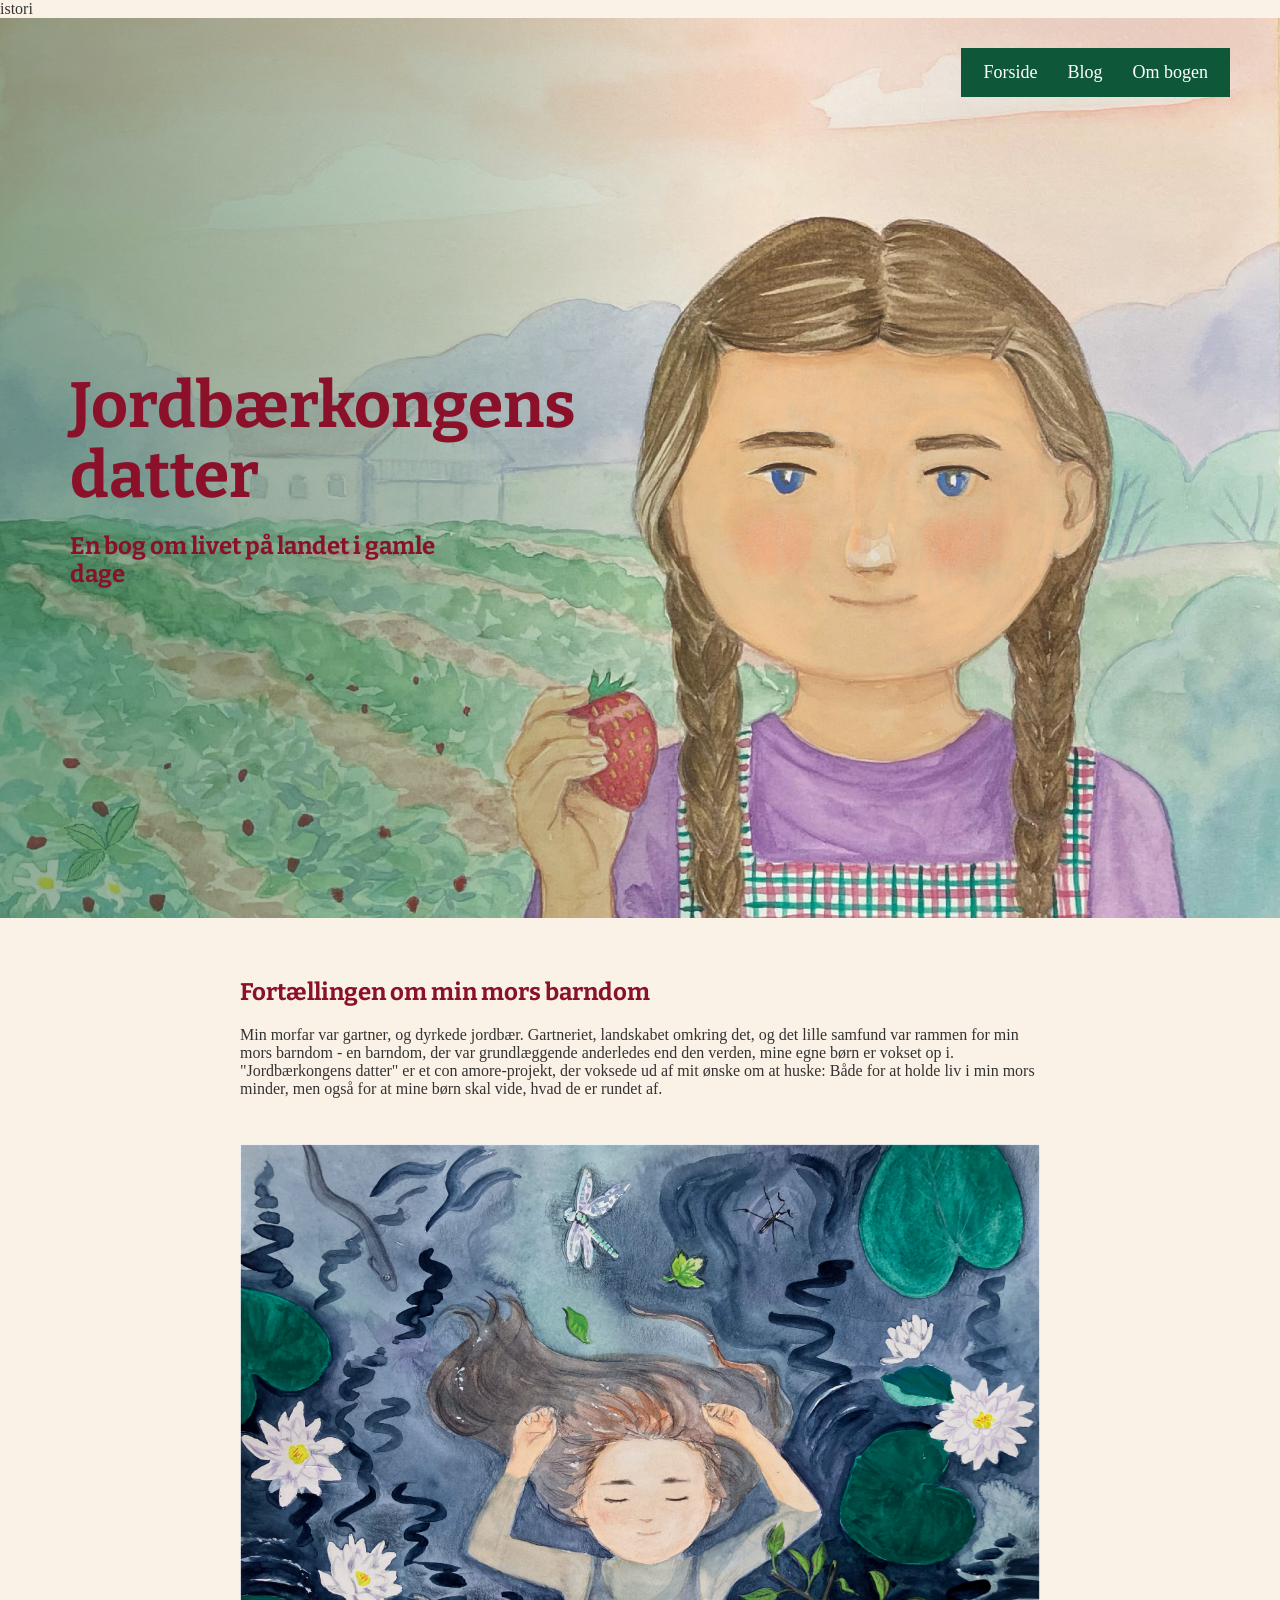
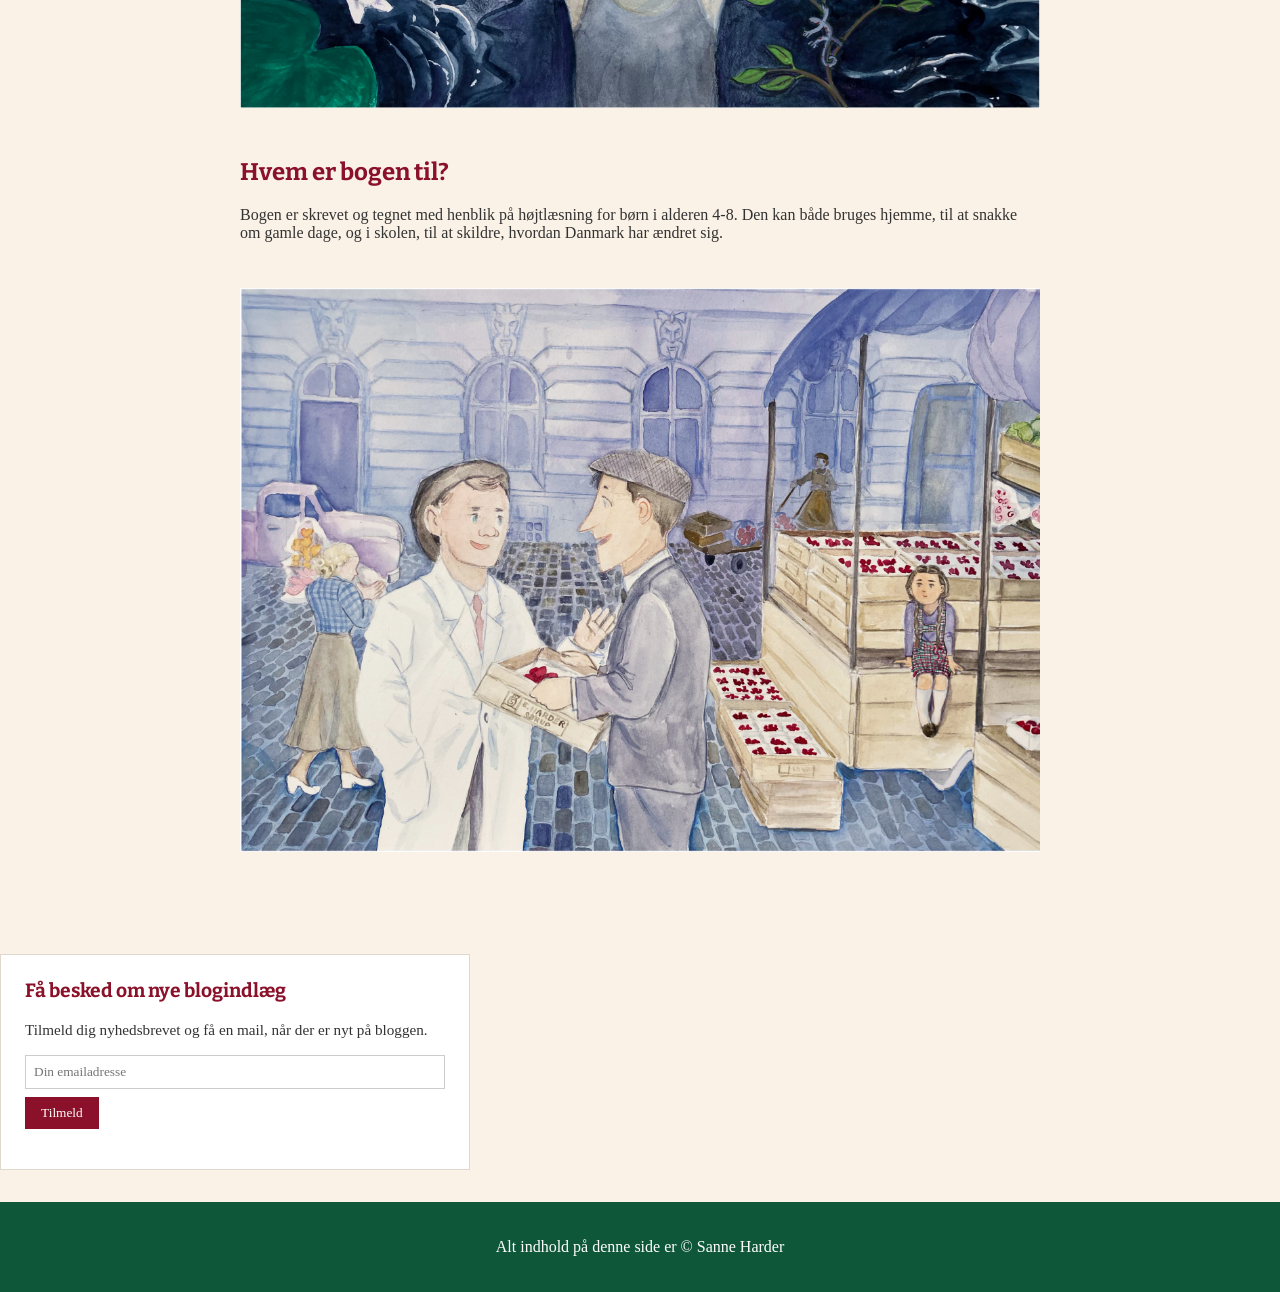
<file: index.html>
istori<!DOCTYPE html>
<html lang="da">
<head>
<meta charset="UTF-8">
<meta name="viewport" content="width=device-width, initial-scale=1.0">
<title>Jordbærkongens datter</title>
<link rel="stylesheet" href="css/style.css">
  <link href="https://fonts.googleapis.com/css2?family=Bitter:wght@400;600&display=swap" rel="stylesheet">
</head>

<body>

<header class="hero">

<nav class="nav">
<a href="index.html">Forside</a>
<a href="blog.html">Blog</a>
<a href="about.html">Om bogen</a>
</nav>

<div class="hero-text">
<h1>Jordbærkongens datter</h1>
<h2 style="color: #8a1129; class="subtitle">En bog om livet på landet i gamle dage</h2>
</div>

</header>

<section class="content">

<h2>Fortællingen om min mors barndom</h2>

<p>
Min morfar var gartner, og dyrkede jordbær. Gartneriet, landskabet omkring det, og det lille samfund var rammen for min mors barndom - en barndom, der var grundlæggende anderledes end den verden, mine egne børn er vokset op i.
"Jordbærkongens datter" er et con amore-projekt, der voksede ud af mit ønske om at huske: Både for at holde liv i min mors minder, men også for at mine børn skal vide, hvad de er rundet af. 
</p>

<img src="images/illustration1.jpg" class="illustration">

<h2>Hvem er bogen til?</h2>

<p>
Bogen er skrevet og tegnet med henblik på højtlæsning for børn i alderen 4-8. Den kan både bruges hjemme, til at snakke om gamle dage, og i skolen, til at skildre, hvordan Danmark har ændret sig. 
</p>

<img src="images/illustration2.jpg" class="illustration">


</section>

<div class="newsletter-box">

<h3>Få besked om nye blogindlæg</h3>

<p>Tilmeld dig nyhedsbrevet og få en mail, når der er nyt på bloggen.</p>

<form action="https://github.us11.list-manage.com/subscribe/post?u=32e0e0b4f918acc6478ac3cf6&id=2d124d358f"
      method="post"
      target="_blank">

<input type="email" name="EMAIL" placeholder="Din emailadresse" required>

<div style="position:absolute; left:-5000px;" aria-hidden="true">
<input type="text" name="b_32e0e0b4f918acc6478ac3cf6_2d124d358f" tabindex="-1" value="">
</div>

<button type="submit">Tilmeld</button>

</form>

</div>

<footer>

<p>Alt indhold på denne side er © Sanne Harder</p>

</footer>

</body>
</html>
</file>
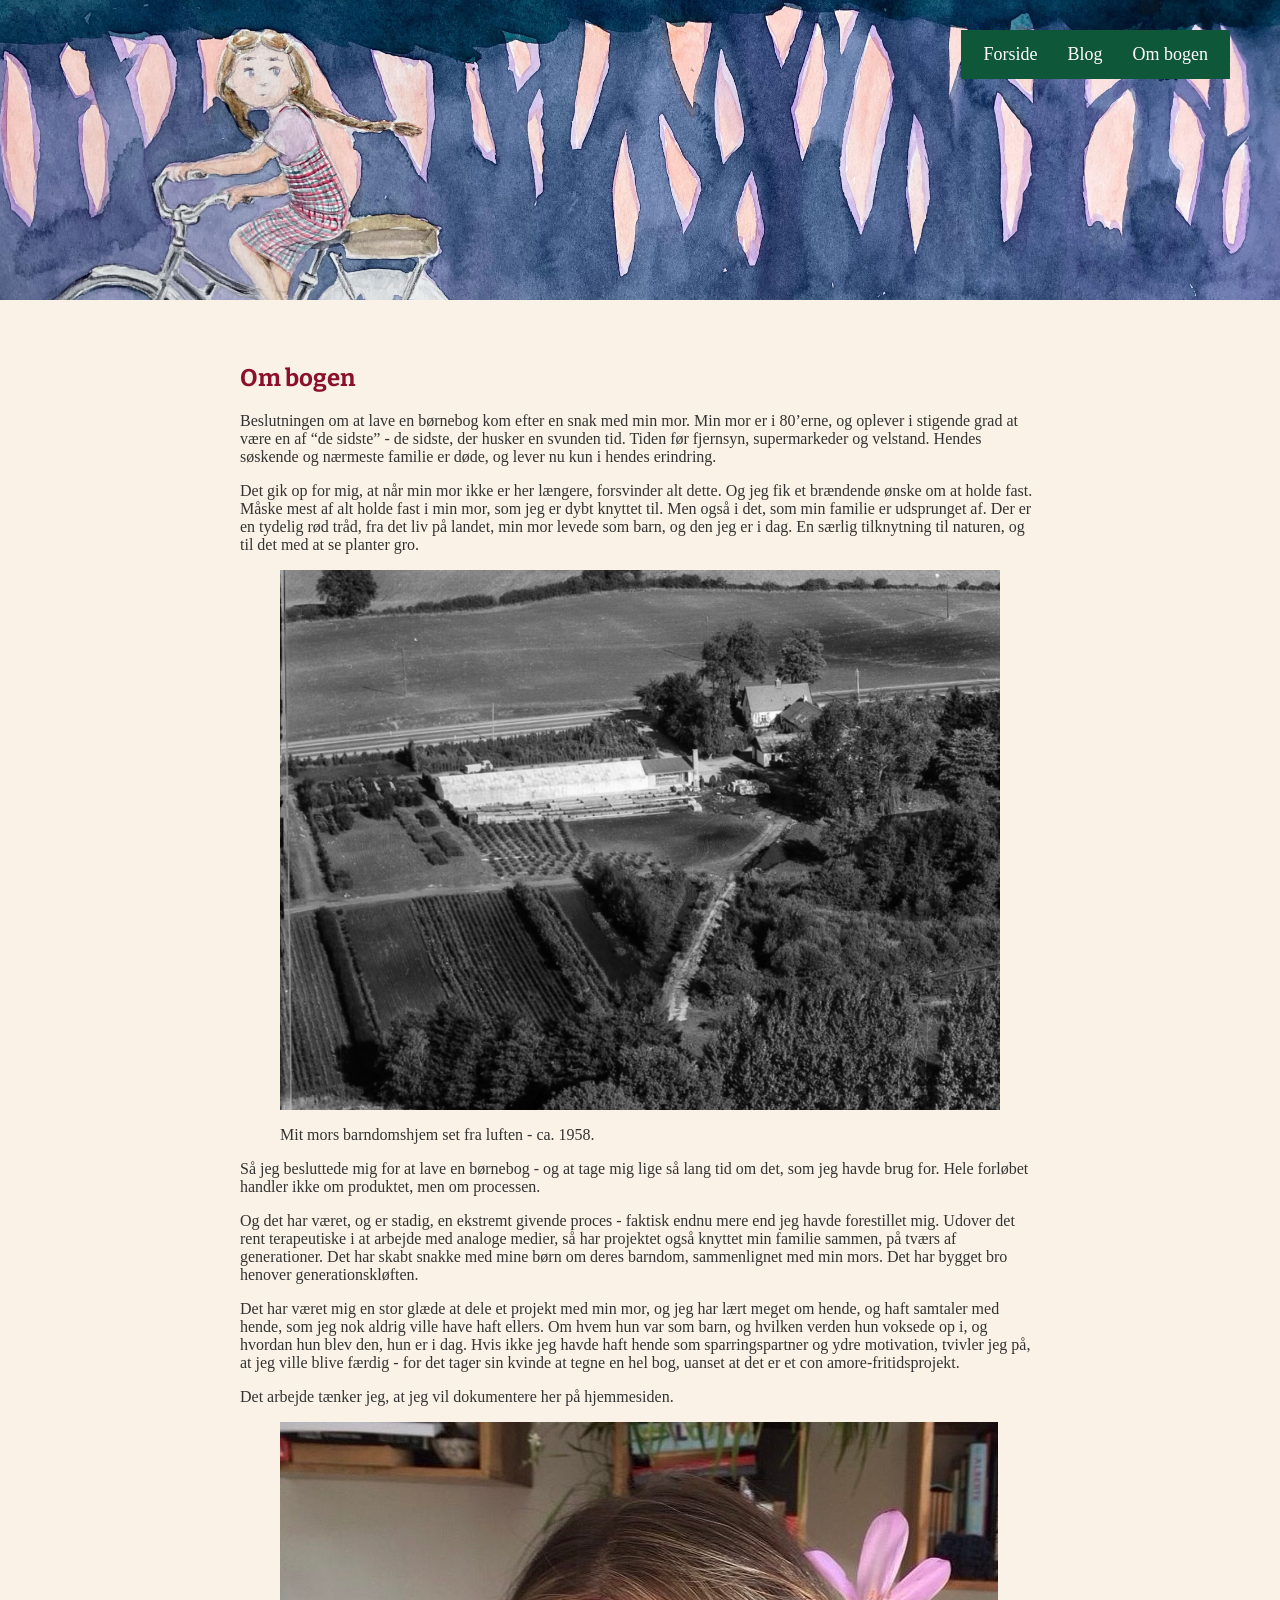
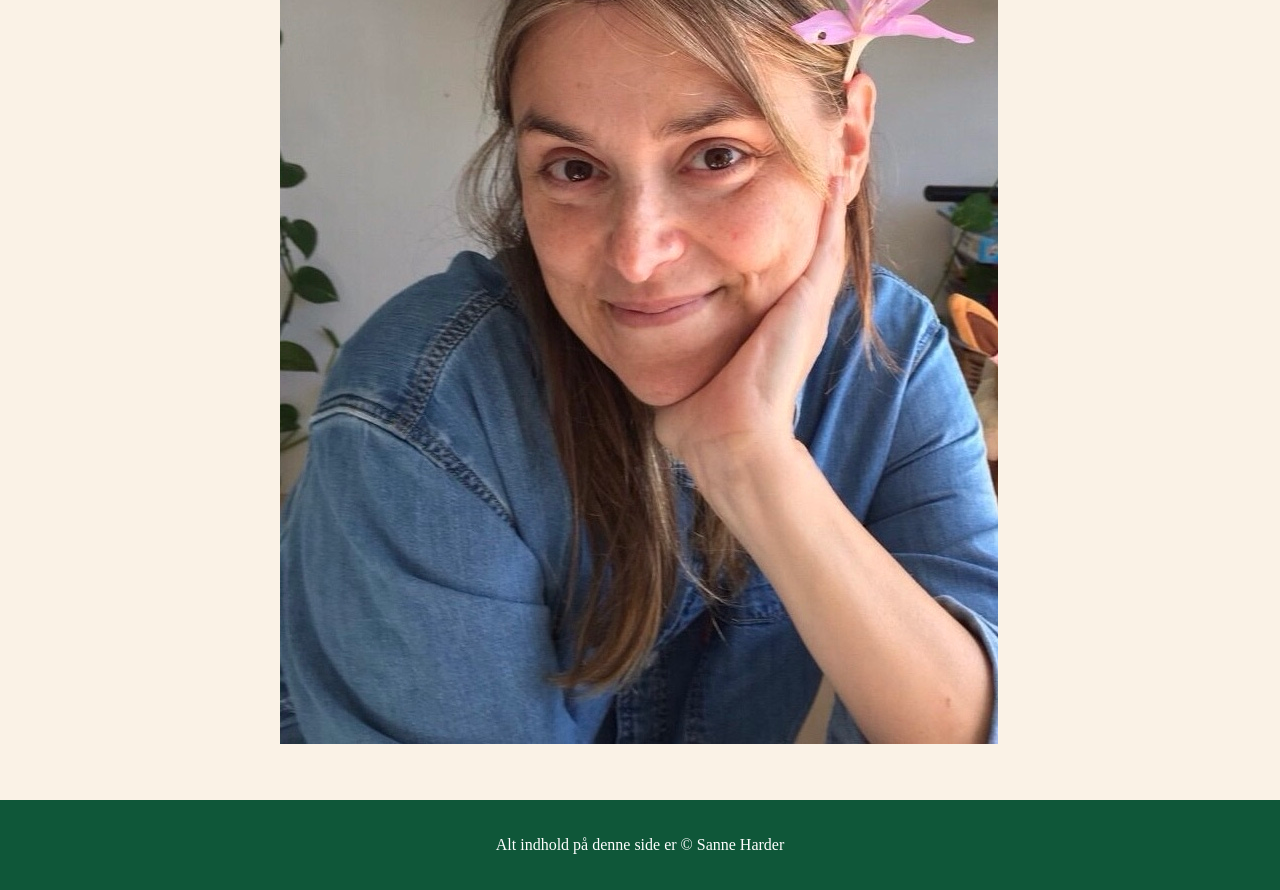
<file: about.html>
<!DOCTYPE html>
<html lang="da">
<head>
<meta charset="UTF-8">
<meta name="viewport" content="width=device-width, initial-scale=1.0">
<title>Om bogen</title>
<link rel="stylesheet" href="css/style.css">
<link href="https://fonts.googleapis.com/css2?family=Bitter:wght@400;600&display=swap" rel="stylesheet">
</head>

<body>

<header class="banner">
<img src="images/banner-about.jpg">
</header>

<nav class="nav">
<a href="index.html">Forside</a>
<a href="blog.html">Blog</a>
<a href="about.html">Om bogen</a>
</nav>

<section class="content">

<h2>Om bogen</h2>

<p>Beslutningen om at lave en børnebog kom efter en snak med min mor. Min mor er i 80’erne, og oplever i stigende grad at være en af “de sidste” - de sidste, der husker en svunden tid. Tiden før fjernsyn, supermarkeder og velstand. Hendes søskende og nærmeste familie er døde, og lever nu kun i hendes erindring.</p>

<p>Det gik op for mig, at når min mor ikke er her længere, forsvinder alt dette. Og jeg fik et brændende ønske om at holde fast. Måske mest af alt holde fast i min mor, som jeg er dybt knyttet til. Men også i det, som min familie er udsprunget af. Der er en tydelig rød tråd, fra det liv på landet, min mor levede som barn, og den jeg er i dag. En særlig tilknytning til naturen, og til det med at se planter gro.</p>

 <figure>
  <img src="images/arial.png" alt="Luftfoto" class="blog-img">
  <figcaption>Mit mors barndomshjem set fra luften - ca. 1958.</figcaption>
</figure>

<p>Så jeg besluttede mig for at lave en børnebog - og at tage mig lige så lang tid om det, som jeg havde brug for. Hele forløbet handler ikke om produktet, men om processen.</p>

<p>Og det har været, og er stadig, en ekstremt givende proces - faktisk endnu mere end jeg havde forestillet mig. Udover det rent terapeutiske i at arbejde med analoge medier, så har projektet også knyttet min familie sammen, på tværs af generationer. Det har skabt snakke med mine børn om deres barndom, sammenlignet med min mors. Det har bygget bro henover generationskløften.</p>

<p>Det har været mig en stor glæde at dele et projekt med min mor, og jeg har lært meget om hende, og haft samtaler med hende, som jeg nok aldrig ville have haft ellers. Om hvem hun var som barn, og hvilken verden hun voksede op i, og hvordan hun blev den, hun er i dag. Hvis ikke jeg havde haft hende som sparringspartner og ydre motivation, tvivler jeg på, at jeg ville blive færdig - for det tager sin kvinde at tegne en hel bog, uanset at det er et con amore-fritidsprojekt.</p>

<p>Det arbejde tænker jeg, at jeg vil dokumentere her på hjemmesiden.</p>

 <figure>
  <img src="images/portrait.jpg" alt="Mig" class="blog-img">
</figure>

</section>

  
</body>

  <footer>

<p>Alt indhold på denne side er © Sanne Harder</p>

</footer>

</html>

</body>
</html>
</file>
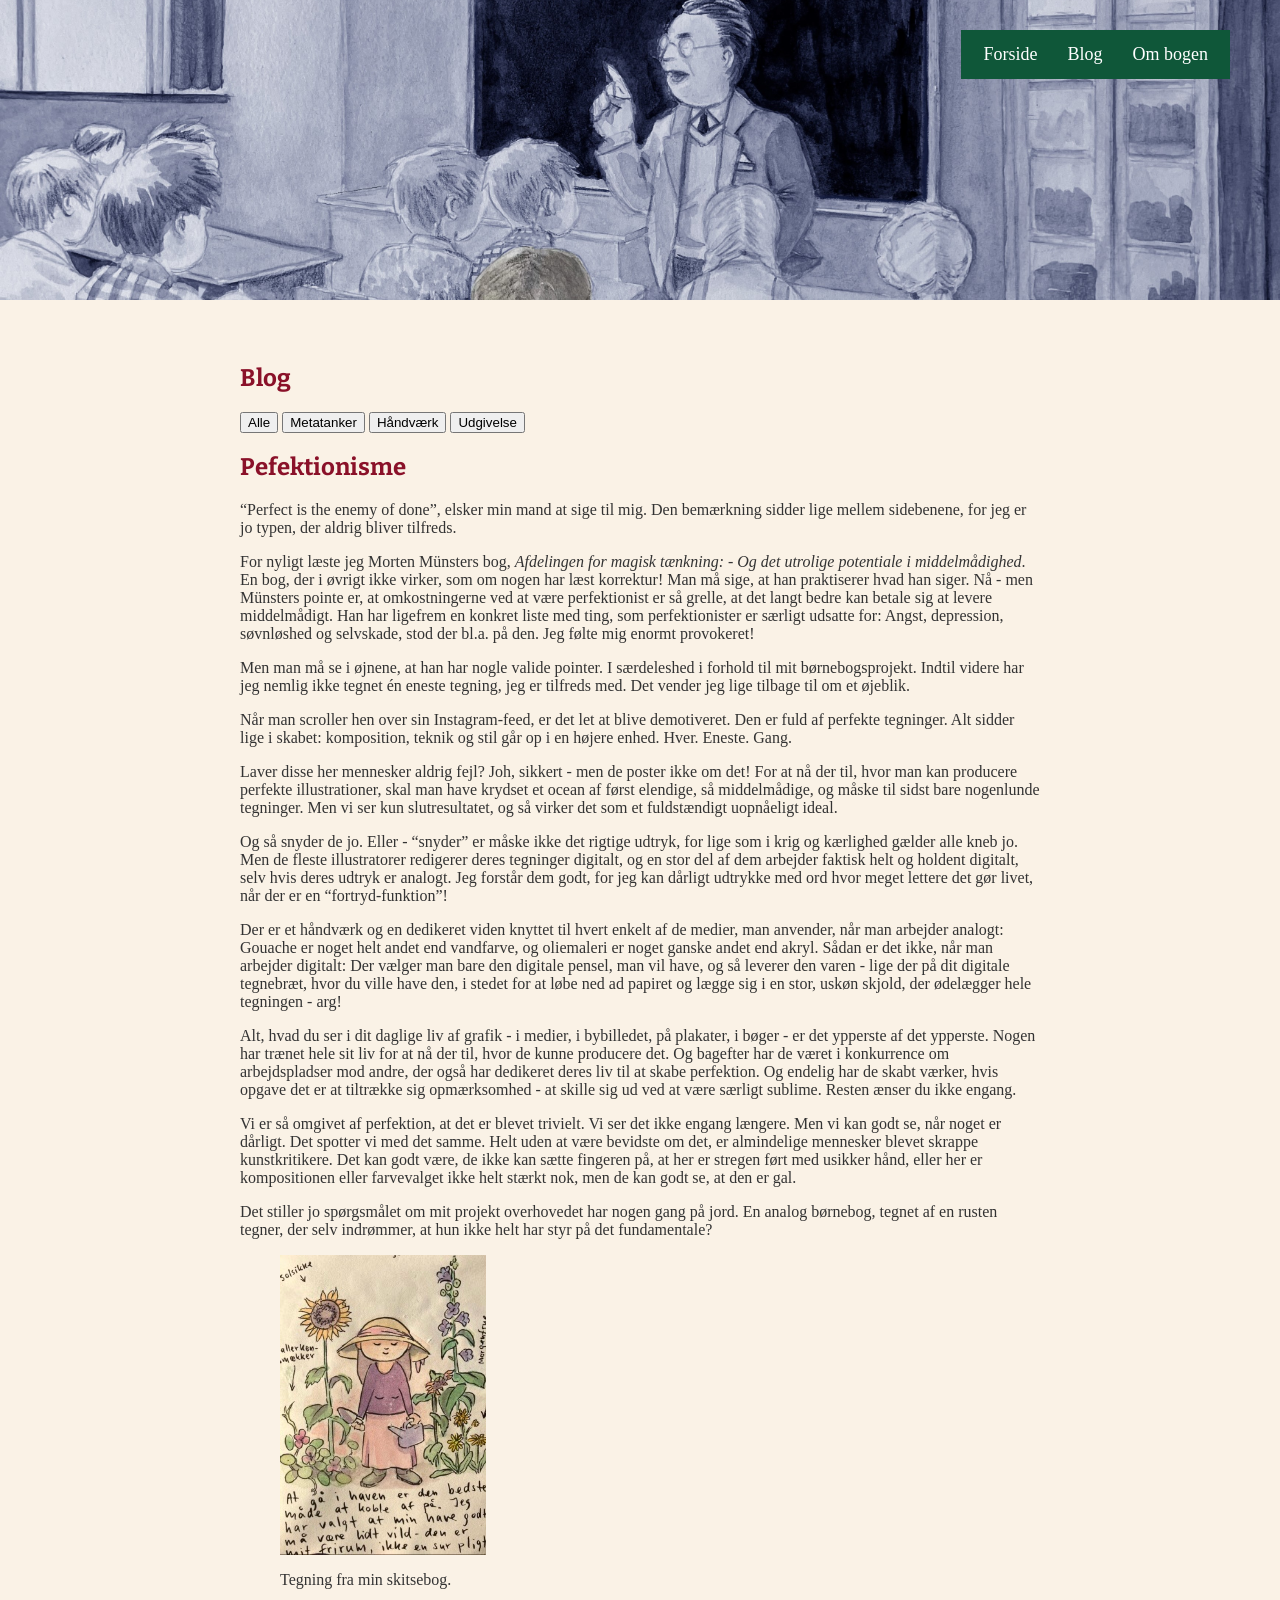
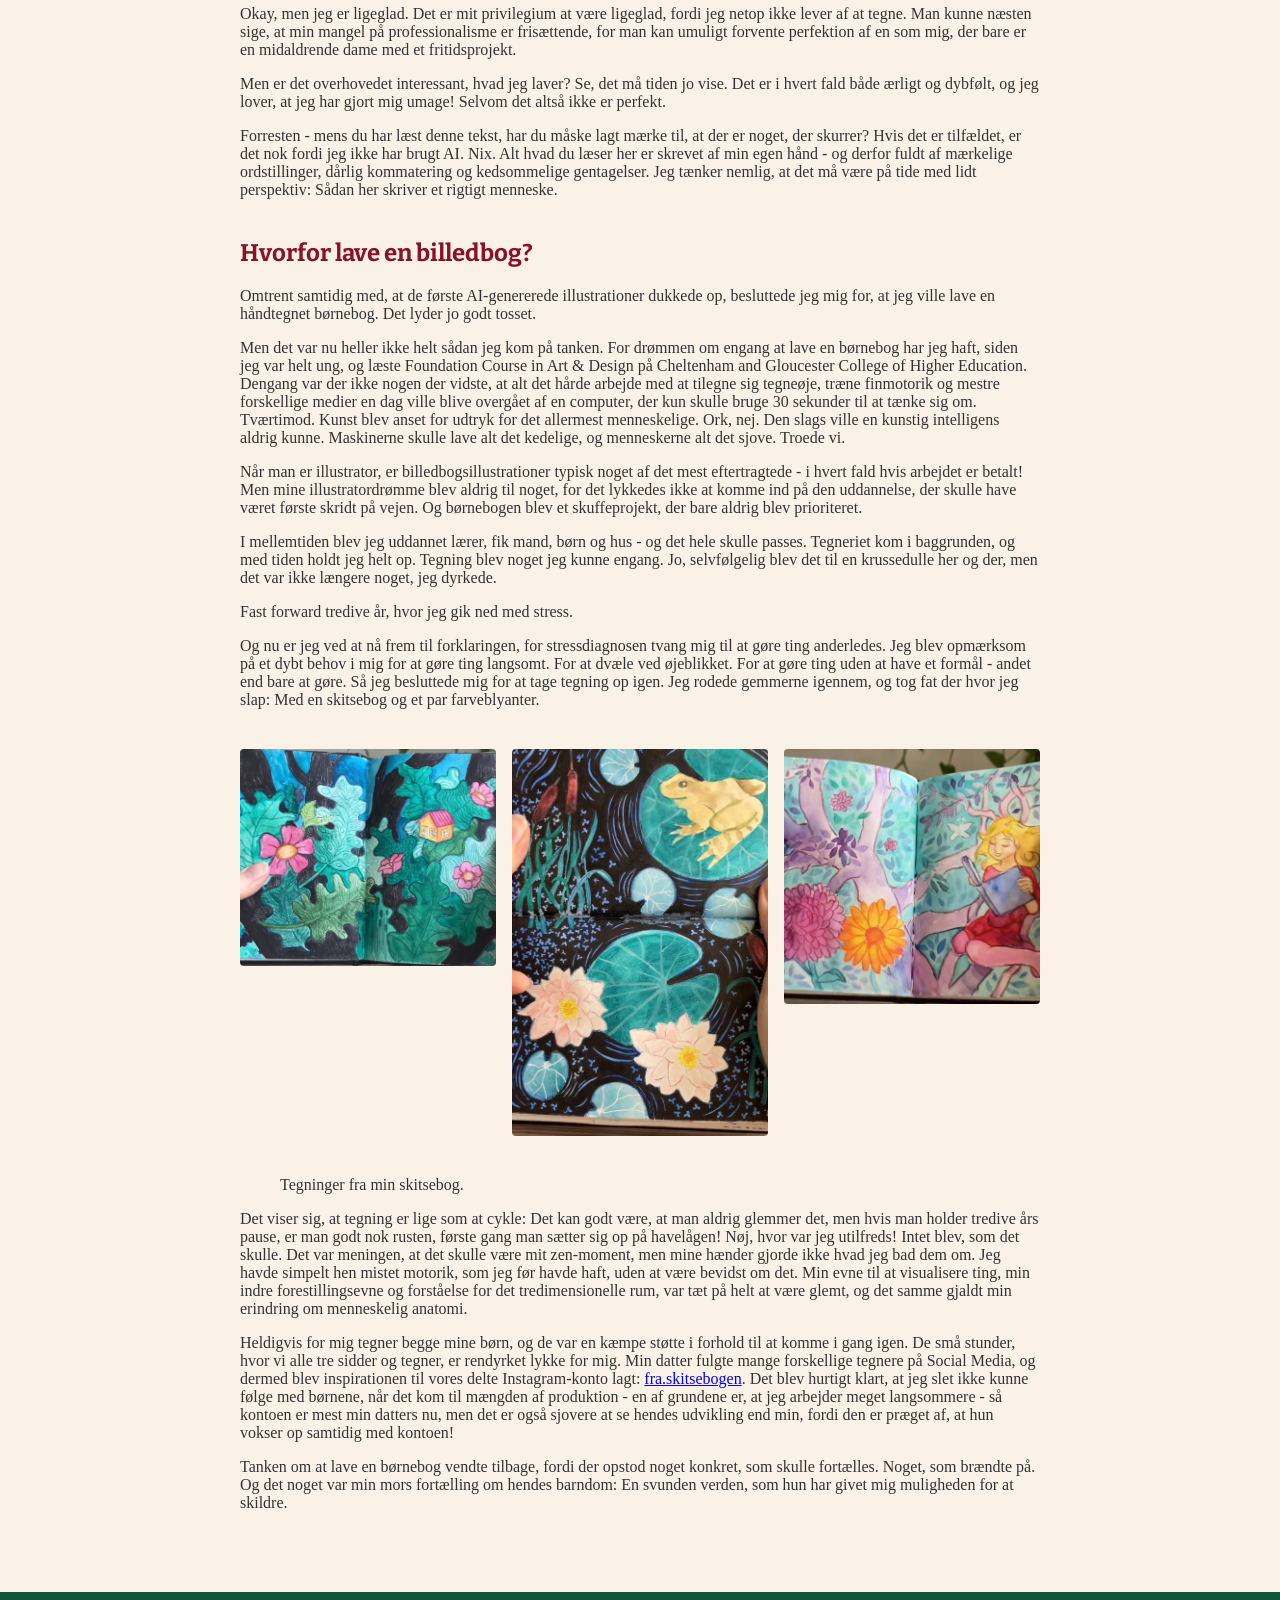
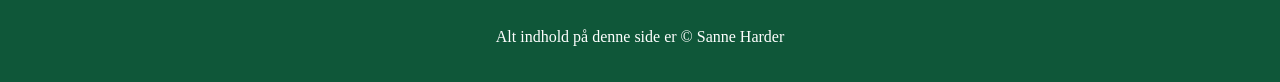
<file: blog.html>
<!DOCTYPE html>
<html lang="da">
<head>
<meta charset="UTF-8">
<meta name="viewport" content="width=device-width, initial-scale=1.0">
<title>Blog</title>
<link rel="stylesheet" href="css/style.css"><!DOCTYPE html>
<html lang="da">
<head>
<meta charset="UTF-8">
<meta name="viewport" content="width=device-width, initial-scale=1.0">
<title>Blog</title>
<link rel="stylesheet" href="css/style.css">
<link href="https://fonts.googleapis.com/css2?family=Bitter:wght@400;600&display=swap" rel="stylesheet">
</head>

<body>

<header class="banner">
  <img src="images/banner-blog.jpg" alt="Blog Banner">
</header>

<nav class="nav">
  <a href="index.html">Forside</a>
  <a href="blog.html">Blog</a>
  <a href="about.html">Om bogen</a>
</nav>

<section class="content">

<h1>Blog</h1>

<!-- Filter-knapper -->
<div id="tag-filters">
  <button onclick="filterPosts('all')">Alle</button>
  <button onclick="filterPosts('frontend')">Metatanker</button>
  <button onclick="filterPosts('git')">Håndværk</button>
  <button onclick="filterPosts('design')">Udgivelse</button>
</div>

<!-- Blogindlæg -->
<article class="post" data-tags="Metatanker">
  <h2>Pefektionisme</h2>
  
  <p>“Perfect is the enemy of done”, elsker min mand at sige til mig. Den bemærkning sidder lige mellem sidebenene, for jeg er jo typen, der aldrig bliver tilfreds.</p>
  
  <p>For nyligt læste jeg Morten Münsters bog, <em>Afdelingen for magisk tænkning: - Og det utrolige potentiale i middelmådighed</em>. En bog, der i øvrigt ikke virker, som om nogen har læst korrektur! Man må sige, at han praktiserer hvad han siger. Nå - men Münsters pointe er, at omkostningerne ved at være perfektionist er så grelle, at det langt bedre kan betale sig at levere middelmådigt. Han har ligefrem en konkret liste med ting, som perfektionister er særligt udsatte for: Angst, depression, søvnløshed og selvskade, stod der bl.a. på den. Jeg følte mig enormt provokeret!</p>
  
  <p>Men man må se i øjnene, at han har nogle valide pointer. I særdeleshed i forhold til mit børnebogsprojekt. Indtil videre har jeg nemlig ikke tegnet én eneste tegning, jeg er tilfreds med. Det vender jeg lige tilbage til om et øjeblik.</p>
  
  <p>Når man scroller hen over sin Instagram-feed, er det let at blive demotiveret. Den er fuld af perfekte tegninger. Alt sidder lige i skabet: komposition, teknik og stil går op i en højere enhed. Hver. Eneste. Gang.</p>
  
  <p>Laver disse her mennesker aldrig fejl? Joh, sikkert - men de poster ikke om det! For at nå der til, hvor man kan producere perfekte illustrationer, skal man have krydset et ocean af først elendige, så middelmådige, og måske til sidst bare nogenlunde tegninger. Men vi ser kun slutresultatet, og så virker det som et fuldstændigt uopnåeligt ideal.</p>
  
  <p>Og så snyder de jo. Eller - “snyder” er måske ikke det rigtige udtryk, for lige som i krig og kærlighed gælder alle kneb jo. Men de fleste illustratorer redigerer deres tegninger digitalt, og en stor del af dem arbejder faktisk helt og holdent digitalt, selv hvis deres udtryk er analogt. Jeg forstår dem godt, for jeg kan dårligt udtrykke med ord hvor meget lettere det gør livet, når der er en “fortryd-funktion”!</p>
  
  <p>Der er et håndværk og en dedikeret viden knyttet til hvert enkelt af de medier, man anvender, når man arbejder analogt: Gouache er noget helt andet end vandfarve, og oliemaleri er noget ganske andet end akryl. Sådan er det ikke, når man arbejder digitalt: Der vælger man bare den digitale pensel, man vil have, og så leverer den varen - lige der på dit digitale tegnebræt, hvor du ville have den, i stedet for at løbe ned ad papiret og lægge sig i en stor, uskøn skjold, der ødelægger hele tegningen - arg!</p>
  
  <p>Alt, hvad du ser i dit daglige liv af grafik - i medier, i bybilledet, på plakater, i bøger - er det ypperste af det ypperste. Nogen har trænet hele sit liv for at nå der til, hvor de kunne producere det. Og bagefter har de været i konkurrence om arbejdspladser mod andre, der også har dedikeret deres liv til at skabe perfektion. Og endelig har de skabt værker, hvis opgave det er at tiltrække sig opmærksomhed - at skille sig ud ved at være særligt sublime. Resten ænser du ikke engang.</p>
  
  <p>Vi er så omgivet af perfektion, at det er blevet trivielt. Vi ser det ikke engang længere. Men vi kan godt se, når noget er dårligt. Det spotter vi med det samme. Helt uden at være bevidste om det, er almindelige mennesker blevet skrappe kunstkritikere. Det kan godt være, de ikke kan sætte fingeren på, at her er stregen ført med usikker hånd, eller her er kompositionen eller farvevalget ikke helt stærkt nok, men de kan godt se, at den er gal.</p>
  
  <p>Det stiller jo spørgsmålet om mit projekt overhovedet har nogen gang på jord. En analog børnebog, tegnet af en rusten tegner, der selv indrømmer, at hun ikke helt har styr på det fundamentale?</p>
   <figure>
  <img src="images/gardening.jpg" alt="Skitse" class="blog-img">
  <figcaption>Tegning fra min skitsebog.</figcaption>
</figure>
  
  <p>Okay, men jeg er ligeglad. Det er mit privilegium at være ligeglad, fordi jeg netop ikke lever af at tegne. Man kunne næsten sige, at min mangel på professionalisme er frisættende, for man kan umuligt forvente perfektion af en som mig, der bare er en midaldrende dame med et fritidsprojekt.</p>
  
  <p>Men er det overhovedet interessant, hvad jeg laver? Se, det må tiden jo vise. Det er i hvert fald både ærligt og dybfølt, og jeg lover, at jeg har gjort mig umage! Selvom det altså ikke er perfekt.</p>
  
  <p>Forresten - mens du har læst denne tekst, har du måske lagt mærke til, at der er noget, der skurrer? Hvis det er tilfældet, er det nok fordi jeg ikke har brugt AI. Nix. Alt hvad du læser her er skrevet af min egen hånd - og derfor fuldt af mærkelige ordstillinger, dårlig kommatering og kedsommelige gentagelser. Jeg tænker nemlig, at det må være på tide med lidt perspektiv: Sådan her skriver et rigtigt menneske.</p>

</article>

  <article class="post" data-tags="Metatanker">
  <h2>Hvorfor lave en billedbog?</h2>

  <p>Omtrent samtidig med, at de første AI-genererede illustrationer dukkede op, besluttede jeg mig for, at jeg ville lave en håndtegnet børnebog. Det lyder jo godt tosset.</p>

<p>Men det var nu heller ikke helt sådan jeg kom på tanken. For drømmen om engang at lave en børnebog har jeg haft, siden jeg var helt ung, og læste Foundation Course in Art & Design på Cheltenham and Gloucester College of Higher Education. Dengang var der ikke nogen der vidste, at alt det hårde arbejde med at tilegne sig tegneøje, træne finmotorik og mestre forskellige medier en dag ville blive overgået af en computer, der kun skulle bruge 30 sekunder til at tænke sig om. Tværtimod. Kunst blev anset for udtryk for det allermest menneskelige. Ork, nej. Den slags ville en kunstig intelligens aldrig kunne. Maskinerne skulle lave alt det kedelige, og menneskerne alt det sjove. Troede vi.</p>

<p>Når man er illustrator, er billedbogsillustrationer typisk noget af det mest eftertragtede - i hvert fald hvis arbejdet er betalt! Men mine illustratordrømme blev aldrig til noget, for det lykkedes ikke at komme ind på den uddannelse, der skulle have været første skridt på vejen. Og børnebogen blev et skuffeprojekt, der bare aldrig blev prioriteret.</p>

<p>I mellemtiden blev jeg uddannet lærer, fik mand, børn og hus - og det hele skulle passes. Tegneriet kom i baggrunden, og med tiden holdt jeg helt op. Tegning blev noget jeg kunne engang. Jo, selvfølgelig blev det til en krussedulle her og der, men det var ikke længere noget, jeg dyrkede.</p>
<p>Fast forward tredive år, hvor jeg gik ned med stress.</p>

<p>Og nu er jeg ved at nå frem til forklaringen, for stressdiagnosen tvang mig til at gøre ting anderledes. Jeg blev opmærksom på et dybt behov i mig for at gøre ting langsomt. For at dvæle ved øjeblikket. For at gøre ting uden at have et formål - andet end bare at gøre. Så jeg besluttede mig for at tage tegning op igen. Jeg rodede gemmerne igennem, og tog fat der hvor jeg slap: Med en skitsebog og et par farveblyanter.</p>

 <div class="image-grid">
  <img src="images/skitse1.jpg" class="blog-img">
  <img src="images/skitse3.jpg" class="blog-img">
  <img src="images/skitse2.jpg" class="blog-img">
</div>

      <figure>
               <figcaption>Tegninger fra min skitsebog.</figcaption>
      </figure>

<p>Det viser sig, at tegning er lige som at cykle: Det kan godt være, at man aldrig glemmer det, men hvis man holder tredive års pause, er man godt nok rusten, første gang man sætter sig op på havelågen! Nøj, hvor var jeg utilfreds! Intet blev, som det skulle. Det var meningen, at det skulle være mit zen-moment, men mine hænder gjorde ikke hvad jeg bad dem om. Jeg havde simpelt hen mistet motorik, som jeg før havde haft, uden at være bevidst om det. Min evne til at visualisere ting, min indre forestillingsevne og forståelse for det tredimensionelle rum, var tæt på helt at være glemt, og det samme gjaldt min erindring om menneskelig anatomi.</p>

<p>Heldigvis for mig tegner begge mine børn, og de var en kæmpe støtte i forhold til at komme i gang igen. De små stunder, hvor vi alle tre sidder og tegner, er rendyrket lykke for mig. Min datter fulgte mange forskellige tegnere på Social Media, og dermed blev inspirationen til vores delte Instagram-konto lagt: <a href="https://www.instagram.com/fra.skitsebogen/">fra.skitsebogen</a>. Det blev hurtigt klart, at jeg slet ikke kunne følge med børnene, når det kom til mængden af produktion - en af grundene er, at jeg arbejder meget langsommere - så kontoen er mest min datters nu, men det er også sjovere at se hendes udvikling end min, fordi den er præget af, at hun vokser op samtidig med kontoen!</p>

<p>Tanken om at lave en børnebog vendte tilbage, fordi der opstod noget konkret, som skulle fortælles. Noget, som brændte på. Og det noget var min mors fortælling om hendes barndom: En svunden verden, som hun har givet mig muligheden for at skildre. </p>

</article>
</section>

<script>
// Filter funktion
function filterPosts(tag) {
  const posts = document.querySelectorAll('.post');
  posts.forEach(post => {
    if(tag === 'all') {
      post.style.display = '';
    } else {
      const tags = post.dataset.tags.split(',');
      post.style.display = tags.includes(tag) ? '' : 'none';
    }
  });
}
</script>
  </body>
  
<footer>

<p>Alt indhold på denne side er © Sanne Harder</p>

</footer>


</html>
</body>
</html>
</file>
<file: css/style.css>
body{
margin:0;
font-family: Georgia, serif;
background:#faf2e6;
color:#333;
}

h1, h2, h3, h4, h5, h6{
font-family: "Bitter", Georgia, serif;
    color: #8a1129;
}

.nav{
position:absolute;
top:30px;
right:50px;
display:flex;
gap:30px;
padding:14px 22px;
background:#0F5739;
}

.nav a{
color:white;
text-decoration:none;
font-size:18px;
}

.hero{
height:100vh;
background:
linear-gradient(to right, rgba(15,87,57,0.45) 0%, rgba(15,87,57,0.25) 35%, rgba(15,87,57,0) 60%),
url("../images/jordbaerkongens_datter.jpg");
background-size:cover;
background-position:center;
color:white;
position:relative;
}

.hero-text{
position:absolute;
left:70px;
top:50%;
transform:translateY(-50%);
max-width:420px;
text-align:left;
}

.hero-text h1{
font-size:64px;
line-height:1.1;
margin-bottom:10px;
}

.subtitle{
font-size:26px;
color:#E8E1FF;
}

.banner img{
width:100%;
height:300px;
object-fit:cover;
}

.content{
max-width:800px;
margin:auto;
padding:40px;
}

.illustration{
width:100%;
margin:30px 0;
}

/* Grid til billeder på én linje */
.image-grid {
  display: grid;
  grid-template-columns: repeat(auto-fit, minmax(200px, 1fr));
  gap: 1rem;       /* afstand mellem billederne */
  margin: 1.5rem 0;
}

/* Billeder tilpasses grid */
.image-grid img {
  width: 100%;     /* fylder sin kolonne */
  height: auto;
  display: block;
  object-fit: cover; /* bevarer proportioner, fylder rammen */
  border-radius: 4px; /* evt. blød kant */
}

.blog-img {
  max-width: 100%; /* skalerer med tekstområdet */
  margin: 1rem 0;  /* afstand til tekst */
  display: block;
}

.newsletter-box {
  background: #ffffff;
  border: 1px solid #e0d8cc;
  padding: 1.5rem;
  margin: 2rem 0;
  max-width: 420px;
}

.newsletter-box h3 {
  margin-top: 0;
  font-size: 1.2rem;
}

.newsletter-box p {
  font-size: 0.95rem;
  margin-bottom: 1rem;
}

.newsletter-box input[type="email"] {
  width: 100%;
  padding: 8px;
  border: 1px solid #ccc;
  margin-bottom: 0.5rem;
  font-family: inherit;
}

.newsletter-box button {
  background: #8a1129;
  color: white;
  border: none;
  padding: 8px 16px;
  cursor: pointer;
  font-family: inherit;
}

.newsletter-box button:hover {
  background: #6f0d21;
}

.post{
margin-bottom:40px;
}

.date{
color:#6E0A8A;
font-size:14px;
}

footer{
text-align:center;
padding:20px;
background:#0F5739;
color:white;
}

/* Mobile */

@media (max-width:768px){

.hero{
background:none;
color:#0F5739;
}

.hero-text h1{
font-size:36px;
}

.nav{
flex-direction:column;
align-items:center;
}

}
</file>
